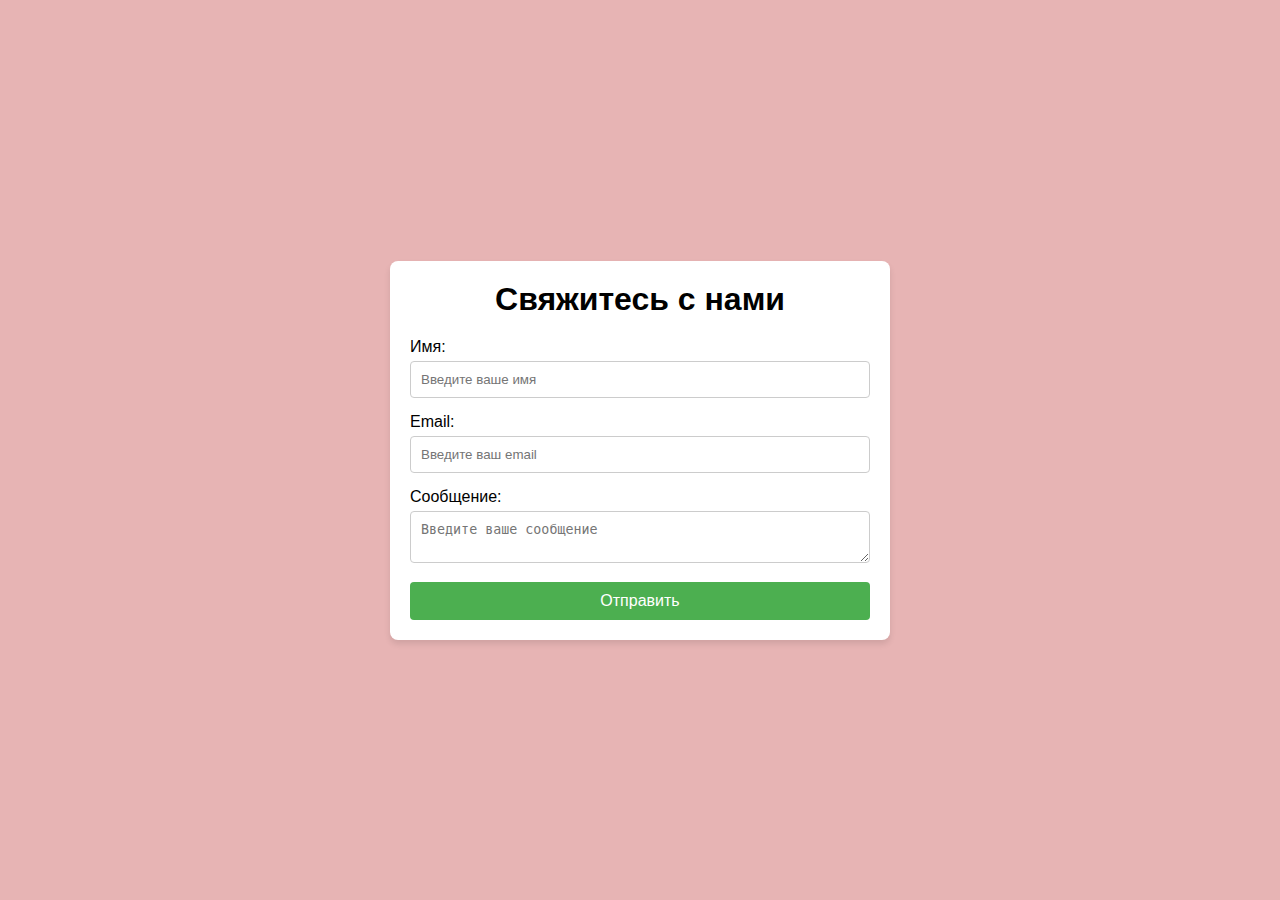
<file: index.html>
<!DOCTYPE html>
<html lang="ru">
<head>
  <meta charset="UTF-8">
  <meta name="viewport" content="width=device-width, initial-scale=1.0">
  <title>Свяжитесь с нами</title>
  <link rel="stylesheet" href="/styles.css">
</head>
<body>
  <div class="container">
    <h1>Свяжитесь с нами</h1>
    <form id="contact-form">
      <label for="name">Имя:</label>
      <input type="text" id="name" name="name" required placeholder="Введите ваше имя">
      
      <label for="email">Email:</label>
      <input type="email" id="email" name="email" required placeholder="Введите ваш email">
      
      <label for="message">Сообщение:</label>
      <textarea id="message" name="message" required placeholder="Введите ваше сообщение"></textarea>
      
      <button type="submit">Отправить</button>
    </form>
    <p id="success-message" class="hidden">Спасибо за ваше сообщение!</p>
  </div>
  <script src="/java.js"></script>
</body>
</html>
</file>
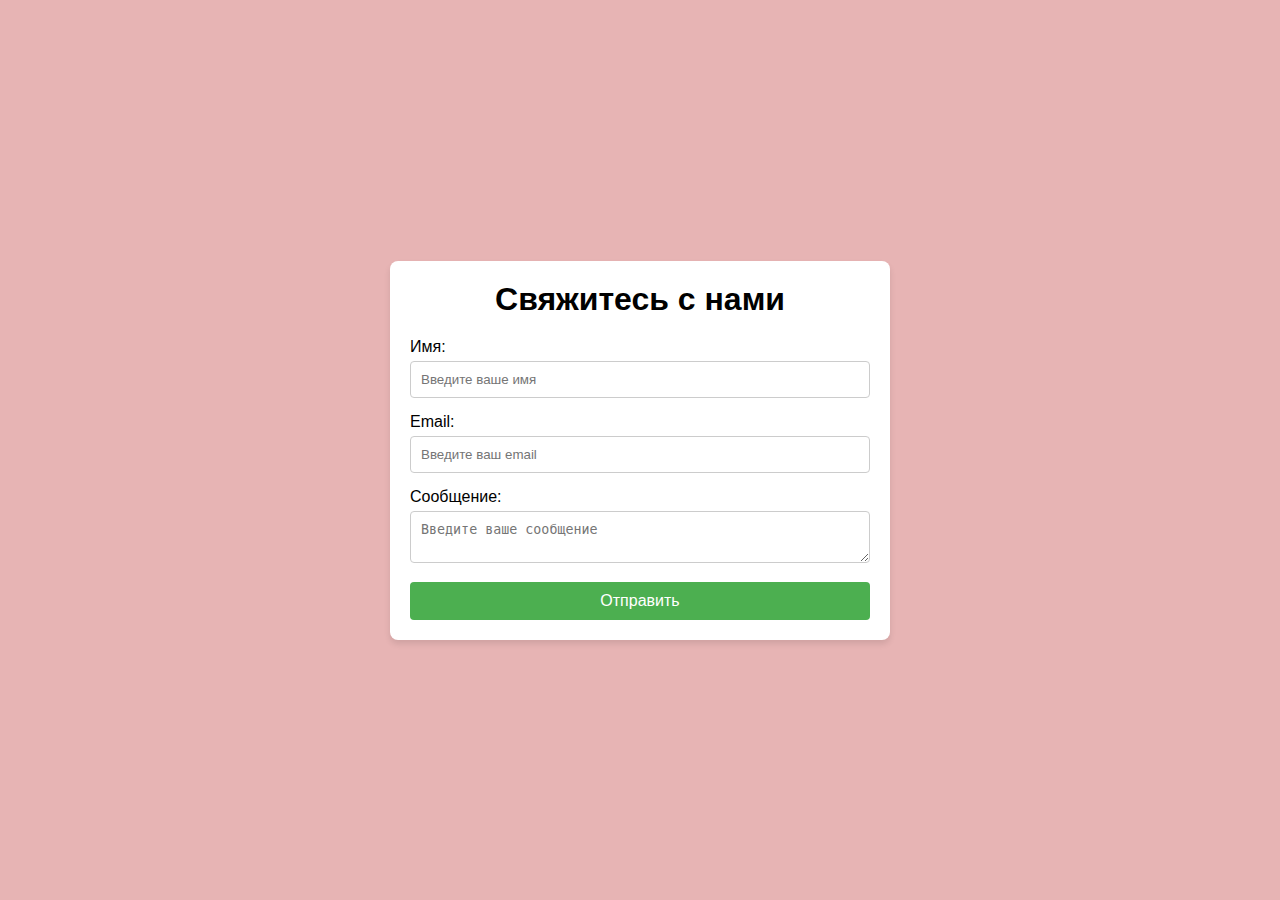
<file: indexx.html>
<!DOCTYPE html>
<html lang="ru">
<head>
  <meta charset="UTF-8">
  <meta name="viewport" content="width=device-width, initial-scale=1.0">
  <title>Свяжитесь с нами</title>
  <link rel="stylesheet" href="/monistyle.css">
</head>
<body>
  <div class="container">
    <h1>Свяжитесь с нами</h1>
    <form id="contact-form">
      <label for="name">Имя:</label>
      <input type="text" id="name" name="name" required placeholder="Введите ваше имя">
      
      <label for="email">Email:</label>
      <input type="email" id="email" name="email" required placeholder="Введите ваш email">
      
      <label for="message">Сообщение:</label>
      <textarea id="message" name="message" required placeholder="Введите ваше сообщение"></textarea>
      
      <button type="submit">Отправить</button>
    </form>
    <p id="success-message" class="hidden">Спасибо за ваше сообщение!</p>
  </div>

  <script src="/java.js"></script>
</body>
</html>
</file>
<file: styles.css>
* {
    margin: 0;
    padding: 0;
    box-sizing: border-box;
  }
  
  body {
    font-family: Arial, sans-serif;
    background-color: #e7b4b4;
    display: flex;
    justify-content: center;
    align-items: center;
    height: 100vh;
  }
  
  .container {
    background-color: white;
    padding: 20px;
    border-radius: 8px;
    box-shadow: 0 4px 6px rgba(0, 0, 0, 0.1);
    width: 100%;
    max-width: 500px;
  }
  
  h1 {
    text-align: center;
    margin-bottom: 20px;
  }
  
  label {
    display: block;
    margin-bottom: 5px;
  }
  
  input, textarea {
    width: 100%;
    padding: 10px;
    margin-bottom: 15px;
    border: 1px solid #ccc;
    border-radius: 4px;
  }
  
  button {
    width: 100%;
    padding: 10px;
    background-color: #4CAF50;
    color: white;
    border: none;
    border-radius: 4px;
    font-size: 16px;
    cursor: pointer;
  }
  
  button:hover {
    background-color: #45a049;
  }
  
  .hidden {
    display: none;
  }
  
  #success-message {
    text-align: center;
    color: #4CAF50;
    margin-top: 20px;
  }
</file>
<file: monistyle.css>
* {
    margin: 0;
    padding: 0;
    box-sizing: border-box;
  }
  
  body {
    font-family: Arial, sans-serif;
    background-color: #e7b4b4;
    display: flex;
    justify-content: center;
    align-items: center;
    height: 100vh;
  }
  
  .container {
    background-color: white;
    padding: 20px;
    border-radius: 8px;
    box-shadow: 0 4px 6px rgba(0, 0, 0, 0.1);
    width: 100%;
    max-width: 500px;
  }
  
  h1 {
    text-align: center;
    margin-bottom: 20px;
  }
  
  label {
    display: block;
    margin-bottom: 5px;
  }
  
  input, textarea {
    width: 100%;
    padding: 10px;
    margin-bottom: 15px;
    border: 1px solid #ccc;
    border-radius: 4px;
  }
  
  button {
    width: 100%;
    padding: 10px;
    background-color: #4CAF50;
    color: white;
    border: none;
    border-radius: 4px;
    font-size: 16px;
    cursor: pointer;
  }
  
  button:hover {
    background-color: #45a049;
  }
  
  .hidden {
    display: none;
  }
  
  #success-message {
    text-align: center;
    color: #4CAF50;
    margin-top: 20px;
  }
</file>
